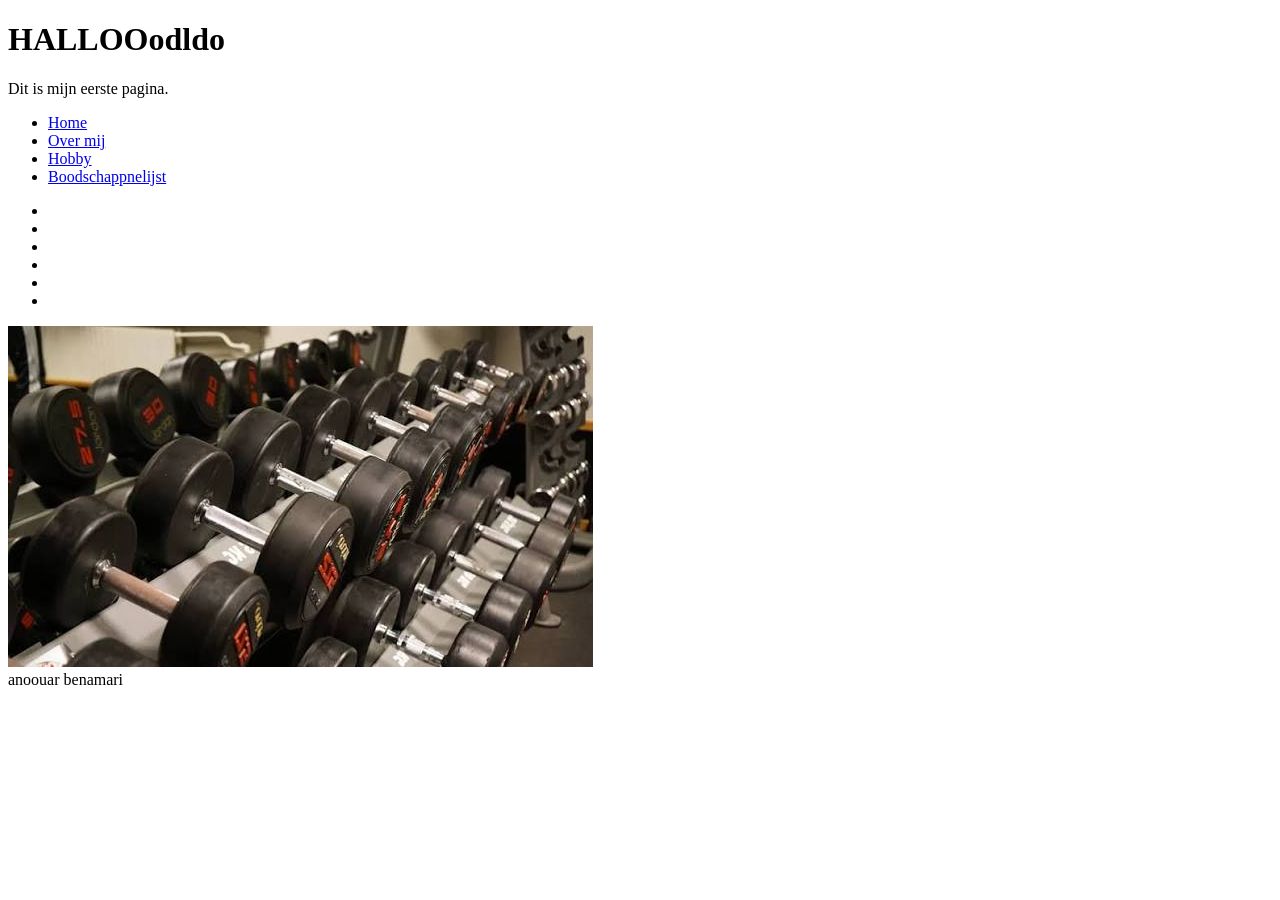
<file: labo-01/index.html>
<!DOCTYPE html>
<html lang="nl">
<head>
    <meta charset="UTF-8">
    <meta name="viewport" content="width=device-width, initial-scale=1.0">
<title>title van mn website</title>

</head>
<body>
<header>
   <h1>HALLOOodldo</h1> 
   <p>Dit is mijn eerste pagina.</p>

<nav>
    <ul>
        <li><a href="index.html">Home</a></li>
        <li><a href="over-mij.html">Over mij</a></li>
        <li><a href="hobby.html">Hobby</a></li>

         <li><a href="boodschappen.html">Boodschappnelijst</a></li>
    </ul>
</nav>





</header>
    <main>
<ul>
    
    <li></li>
    <li></li>
    <li></li>
    <li></li>
    <li></li>
    <li></li>

</ul>
<img src="afbeeldingen/images.jpg" alt="een foto van dumbells in de fitness">
</main>
        <footer>anoouar benamari</footer>



<!-- control slash voor commentaar -->
<!-- nav: zone dat navigatie links bevat -->



  
</body>
</html>
</file>
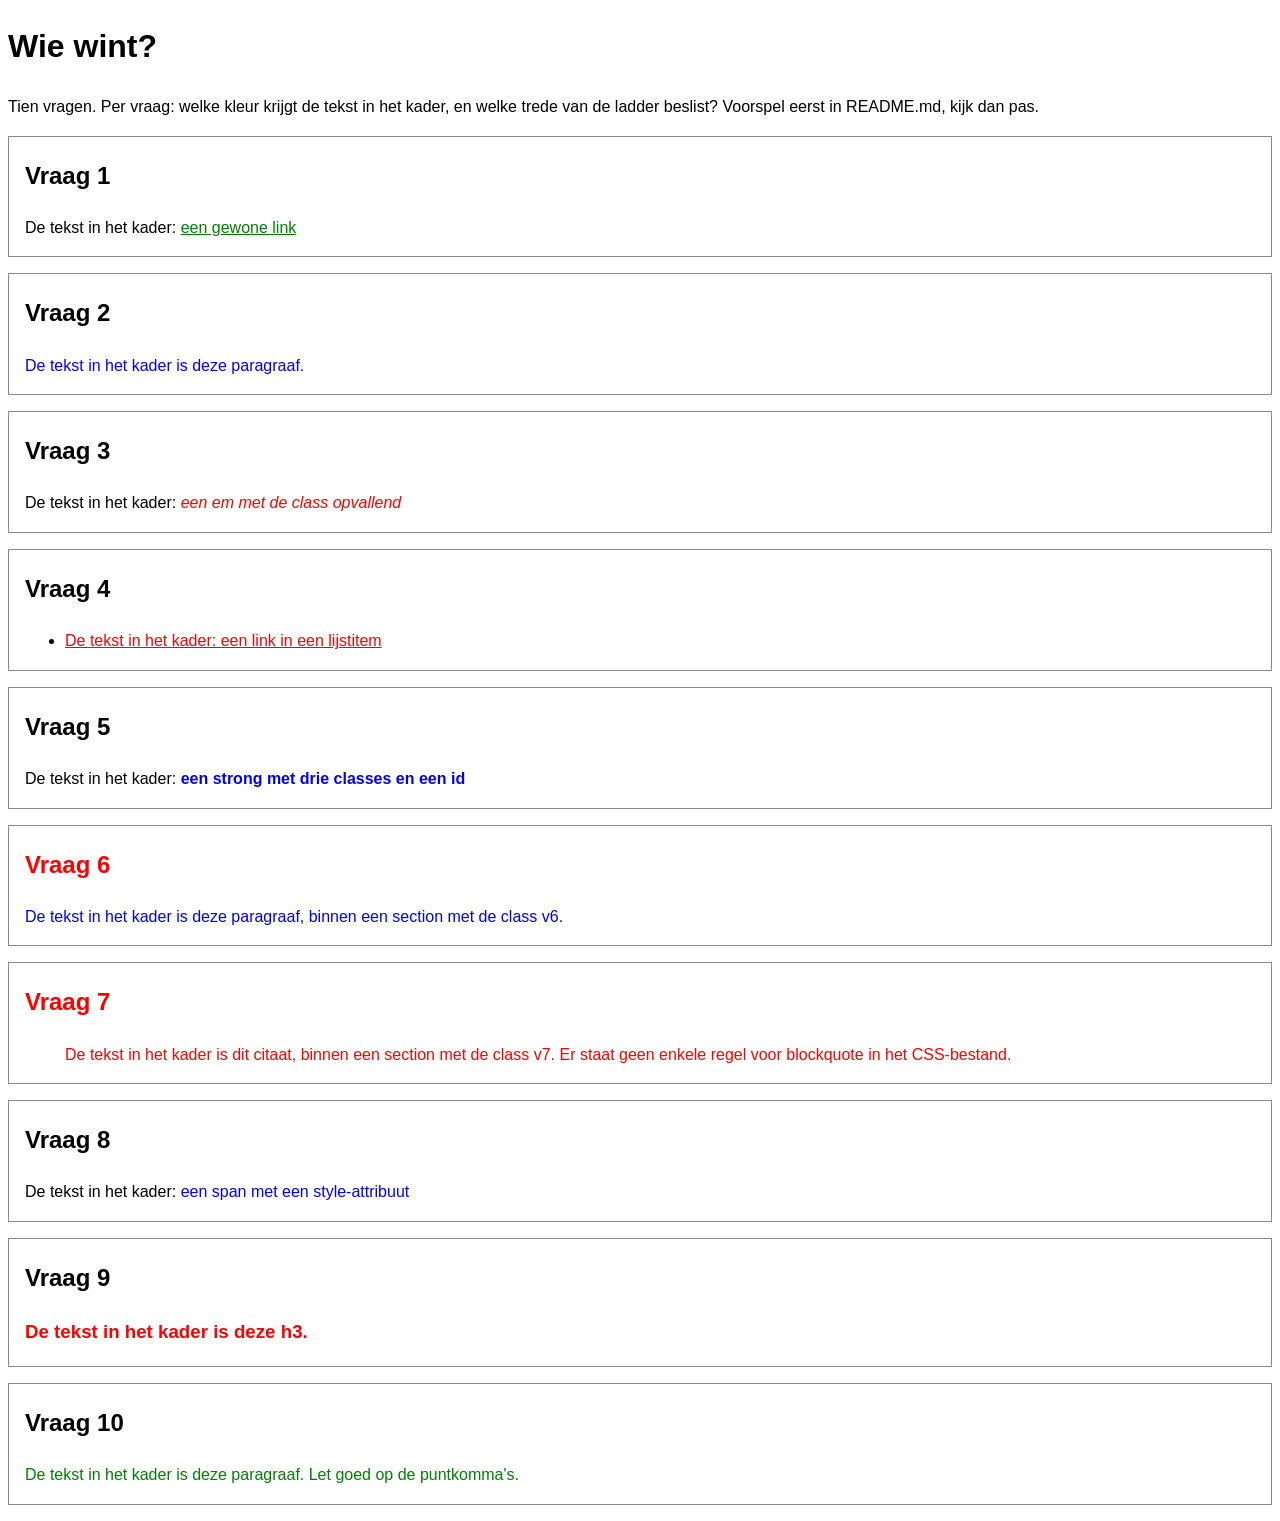
<file: labo-02/cascade/index.html>
<!-- index.html - oefening 3: voorspel, dan kijk. Wijzig dit bestand niet. -->
<!doctype html>
<html lang="nl">
  <head>
    <meta charset="utf-8">
    <meta name="viewport" content="width=device-width, initial-scale=1">
    <title>Wie wint? Tien vragen over de cascade</title>
    <link rel="stylesheet" href="css/stijl.css">
  </head>
  <body>
    <h1>Wie wint?</h1>
    <p>Tien vragen. Per vraag: welke kleur krijgt de tekst in het kader, en welke trede van de ladder beslist? Voorspel eerst in README.md, kijk dan pas.</p>

    <section class="vraag v1">
      <h2>Vraag 1</h2>
      <p>De tekst in het kader: <a href="#">een gewone link</a></p>
    </section>

    <section class="vraag v2">
      <h2>Vraag 2</h2>
      <p class="v2-tekst">De tekst in het kader is deze paragraaf.</p>
    </section>

    <section class="vraag v3">
      <h2>Vraag 3</h2>
      <p>De tekst in het kader: <em class="opvallend">een em met de class opvallend</em></p>
    </section>

    <section class="vraag v4">
      <h2>Vraag 4</h2>
      <ul>
        <li><a href="#">De tekst in het kader: een link in een lijstitem</a></li>
      </ul>
    </section>

    <section class="vraag v5">
      <h2>Vraag 5</h2>
      <p>De tekst in het kader: <strong class="een twee drie" id="v5-tekst">een strong met drie classes en een id</strong></p>
    </section>

    <section class="vraag v6">
      <h2>Vraag 6</h2>
      <p class="v6-tekst">De tekst in het kader is deze paragraaf, binnen een section met de class v6.</p>
    </section>

    <section class="vraag v7">
      <h2>Vraag 7</h2>
      <blockquote>De tekst in het kader is dit citaat, binnen een section met de class v7. Er staat geen enkele regel voor blockquote in het CSS-bestand.</blockquote>
    </section>

    <section class="vraag v8">
      <h2>Vraag 8</h2>
      <p>De tekst in het kader: <span class="v8-tekst" style="color: blue">een span met een style-attribuut</span></p>
    </section>

    <section class="vraag v9">
      <h2>Vraag 9</h2>
      <h3 class="v9-tekst">De tekst in het kader is deze h3.</h3>
    </section>

    <section class="vraag v10">
      <h2>Vraag 10</h2>
      <p class="v10-tekst">De tekst in het kader is deze paragraaf. Let goed op de puntkomma's.</p>
    </section>
  </body>
</html>
</file>
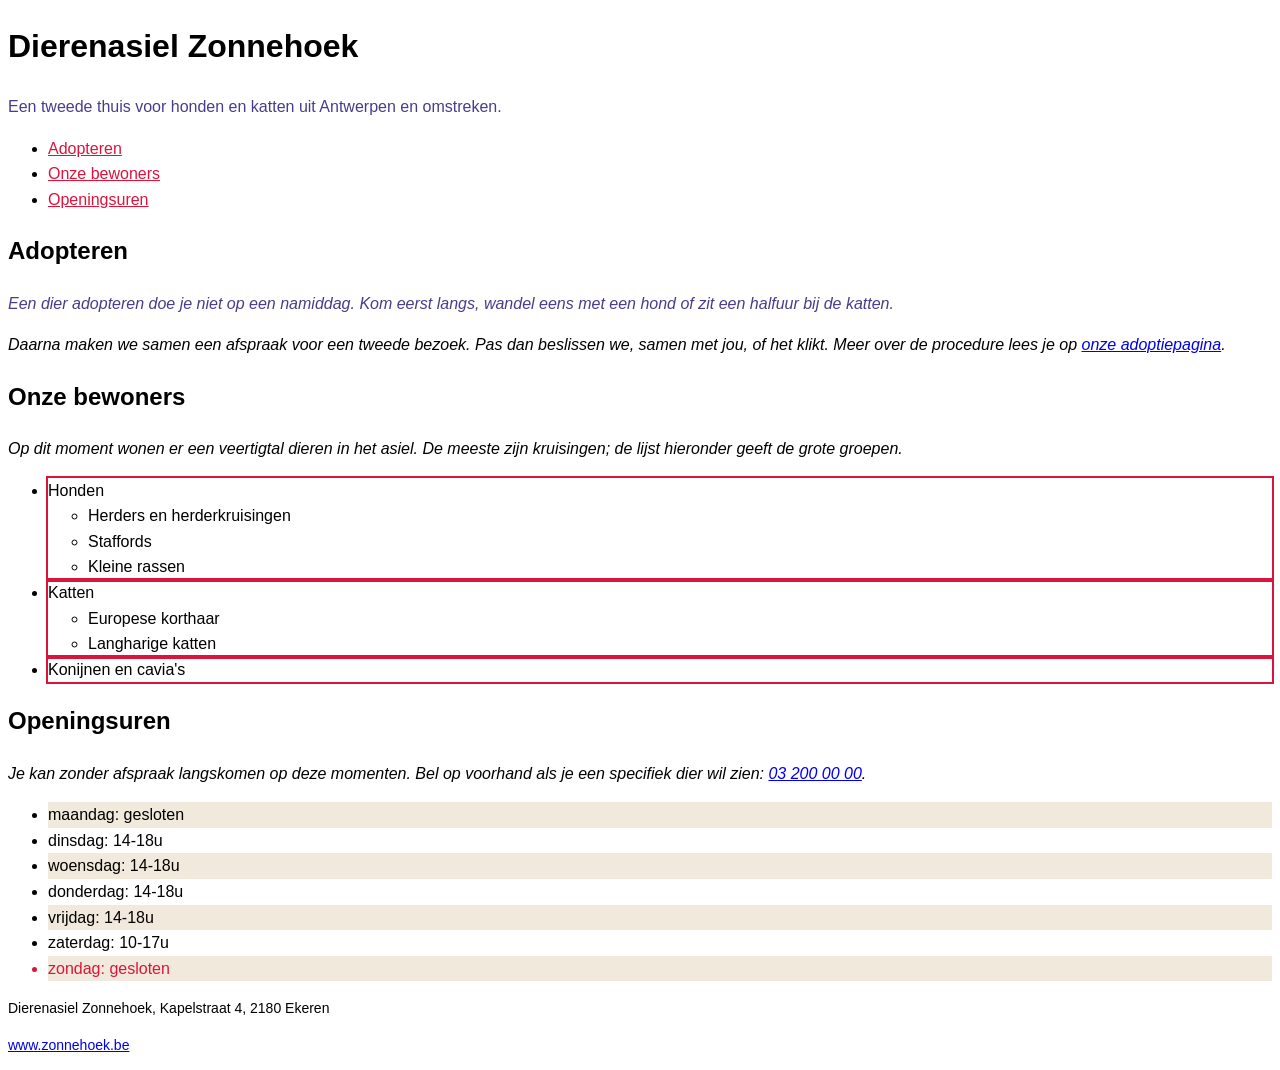
<file: labo-02/selectors/index.html>
<!-- index.html - oefening 2: selectors. Wijzig dit bestand niet; alles wat je nodig hebt, staat erin. -->
<!doctype html>
<html lang="nl">
  <head>
    <meta charset="utf-8">
    <meta name="viewport" content="width=device-width, initial-scale=1">
    <title>Dierenasiel Zonnehoek</title>
    <link rel="stylesheet" href="css/stijl.css">
  </head>
  <body>
    <header>
      <h1>Dierenasiel Zonnehoek</h1>
      <p class="slogan">Een tweede thuis voor honden en katten uit Antwerpen en omstreken.</p>
      <nav>
        <ul>
          <li><a href="#adopteren">Adopteren</a></li>
          <li><a href="#rassen">Onze bewoners</a></li>
          <li><a href="#uren">Openingsuren</a></li>
        </ul>
      </nav>
    </header>

    <main>
      <article>
        <h2 id="adopteren">Adopteren</h2>
        <p class="intro">Een dier adopteren doe je niet op een namiddag. Kom eerst langs, wandel eens met een hond of zit een halfuur bij de katten.</p>
        <p>Daarna maken we samen een afspraak voor een tweede bezoek. Pas dan beslissen we, samen met jou, of het klikt. Meer over de procedure lees je op <a href="https://www.zonnehoek.be/adoptie">onze adoptiepagina</a>.</p>

        <h2 id="rassen">Onze bewoners</h2>
        <p>Op dit moment wonen er een veertigtal dieren in het asiel. De meeste zijn kruisingen; de lijst hieronder geeft de grote groepen.</p>
        <ul class="rassen">
          <li>Honden
            <ul>
              <li>Herders en herderkruisingen</li>
              <li>Staffords</li>
              <li>Kleine rassen</li>
            </ul>
          </li>
          <li>Katten
            <ul>
              <li>Europese korthaar</li>
              <li>Langharige katten</li>
            </ul>
          </li>
          <li>Konijnen en cavia's</li>
        </ul>

        <h2 id="uren">Openingsuren</h2>
        <p>Je kan zonder afspraak langskomen op deze momenten. Bel op voorhand als je een specifiek dier wil zien: <a href="tel:+3232000000">03 200 00 00</a>.</p>
        <ul class="uren">
          <li>maandag: gesloten</li>
          <li>dinsdag: 14-18u</li>
          <li>woensdag: 14-18u</li>
          <li>donderdag: 14-18u</li>
          <li>vrijdag: 14-18u</li>
          <li>zaterdag: 10-17u</li>
          <li>zondag: gesloten</li>
        </ul>
      </article>
    </main>

    <footer>
      <p>Dierenasiel Zonnehoek, Kapelstraat 4, 2180 Ekeren</p>
      <p><a href="https://www.zonnehoek.be">www.zonnehoek.be</a></p>
    </footer>
  </body>
</html>
</file>
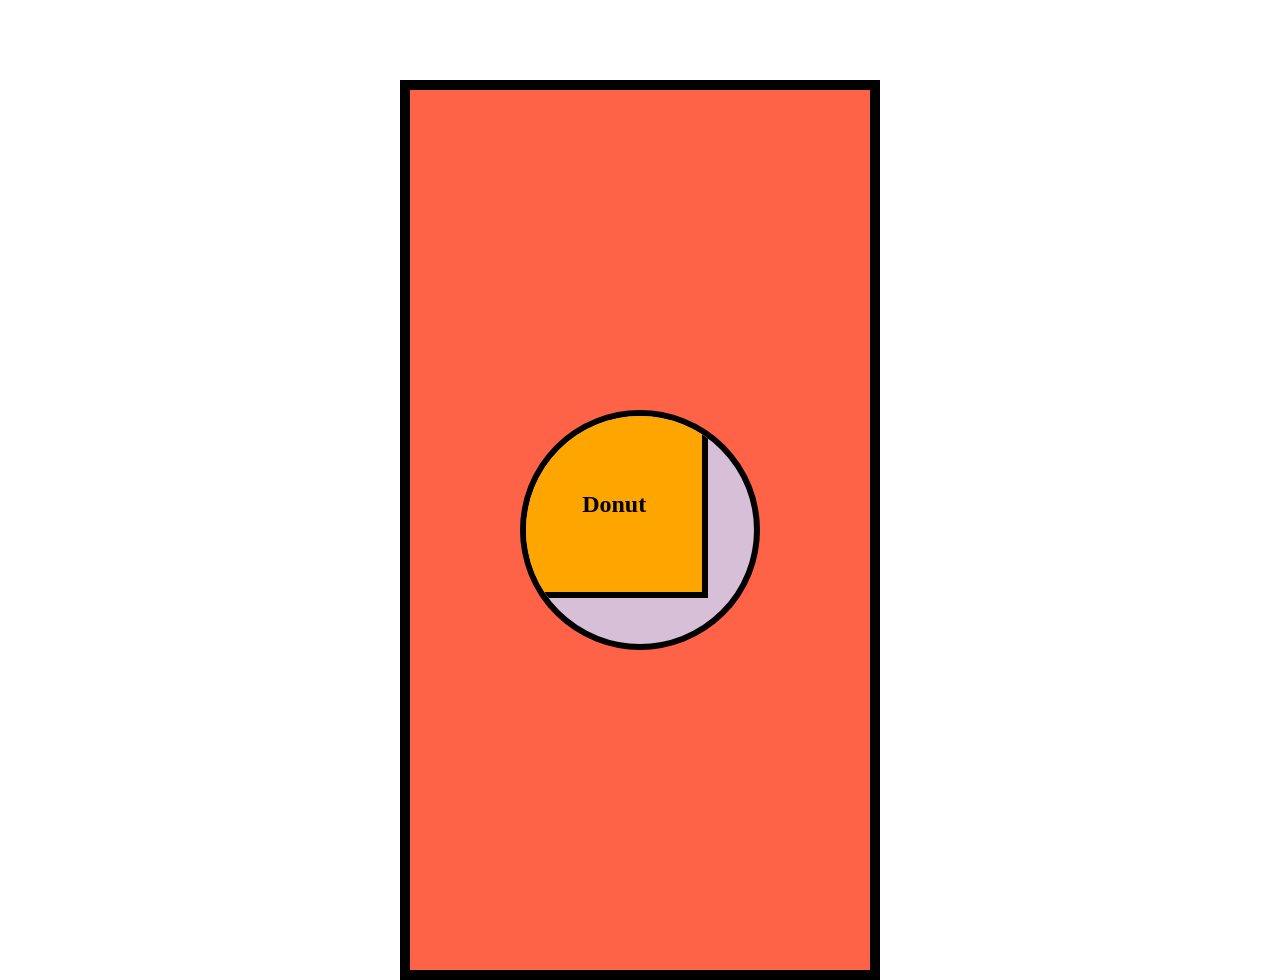
<file: labo-03/donut/index.html>
<!doctype html>
<html lang="en">
<head>
  <meta charset="utf-8">
  <meta name="viewport" content="width=device-width, initial-scale=1">
  <title>Labo 3 - Donut</title>
  <link rel="stylesheet" href="css/reset.css">
  <link rel="stylesheet" href="css/stijl.css">
</head>
<body>
  <!-- Do not change this file. Write your CSS in css/stijl.css. -->
  <main>
    <div>
      <h1>Donut</h1>
    </div>
  </main>
</body>
</html>
</file>
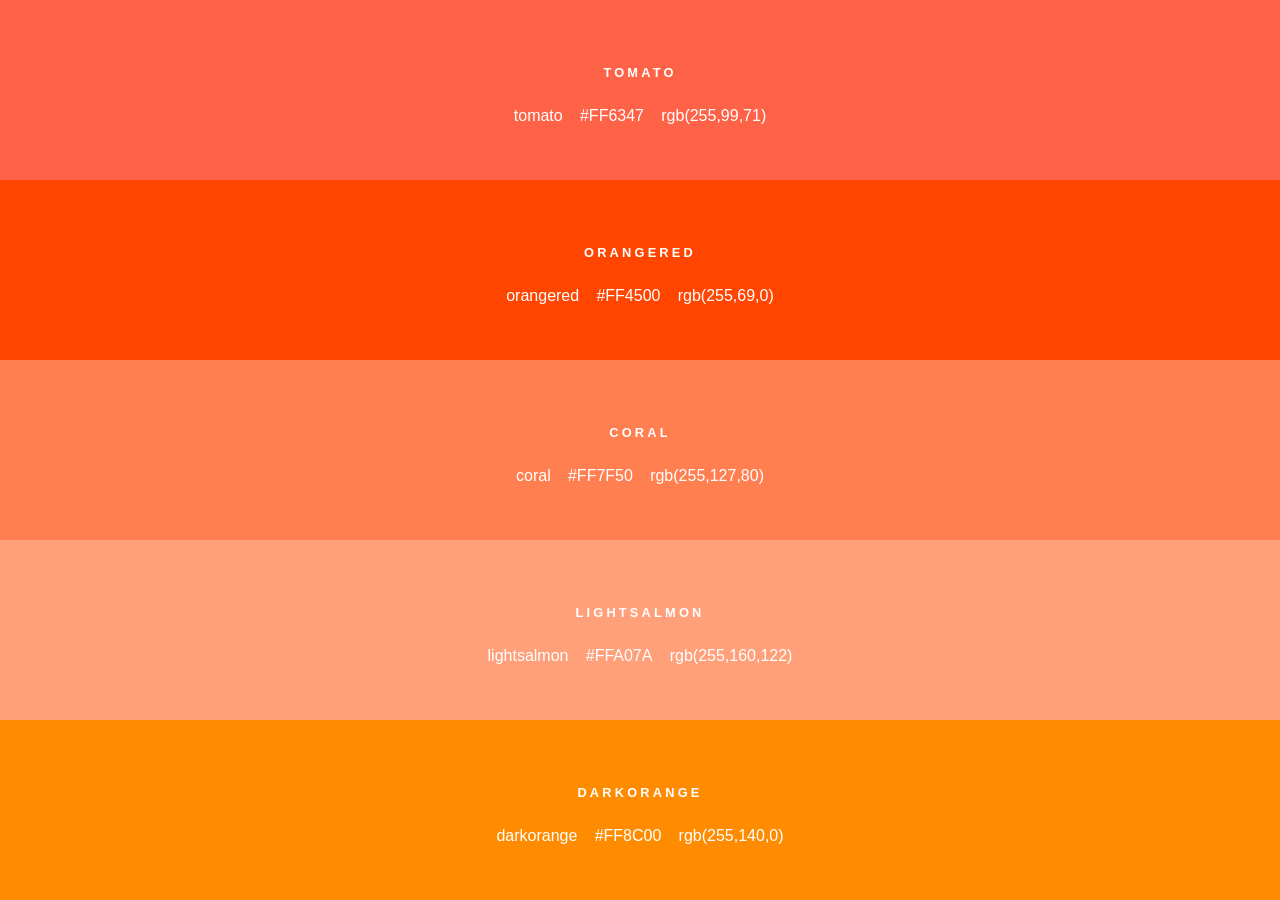
<file: labo-03/kleuren/index.html>
<!doctype html>
<html lang="en">
<head>
  <meta charset="utf-8">
  <meta name="viewport" content="width=device-width, initial-scale=1">
  <title>Labo 3 - Kleurenstalen</title>
  <link rel="stylesheet" href="css/reset.css">
  <link rel="stylesheet" href="css/stijl.css">
</head>
<body>
  <!-- Do not change this file. Write your CSS in css/stijl.css. -->
  <ul>
    <li class="tomato">
      <h2>TOMATO</h2>
      <p class="codes"><span>tomato</span> <span>#FF6347</span> <span>rgb(255,99,71)</span></p>
    </li>
    <li class="orangered">
      <h2>ORANGERED</h2>
      <p class="codes"><span>orangered</span> <span>#FF4500</span> <span>rgb(255,69,0)</span></p>
    </li>
    <li class="coral">
      <h2>CORAL</h2>
      <p class="codes"><span>coral</span> <span>#FF7F50</span> <span>rgb(255,127,80)</span></p>
    </li>
    <li class="lightsalmon">
      <h2>LIGHTSALMON</h2>
      <p class="codes"><span>lightsalmon</span> <span>#FFA07A</span> <span>rgb(255,160,122)</span></p>
    </li>
    <li class="darkorange">
      <h2>DARKORANGE</h2>
      <p class="codes"><span>darkorange</span> <span>#FF8C00</span> <span>rgb(255,140,0)</span></p>
    </li>
  </ul>
</body>
</html>
</file>
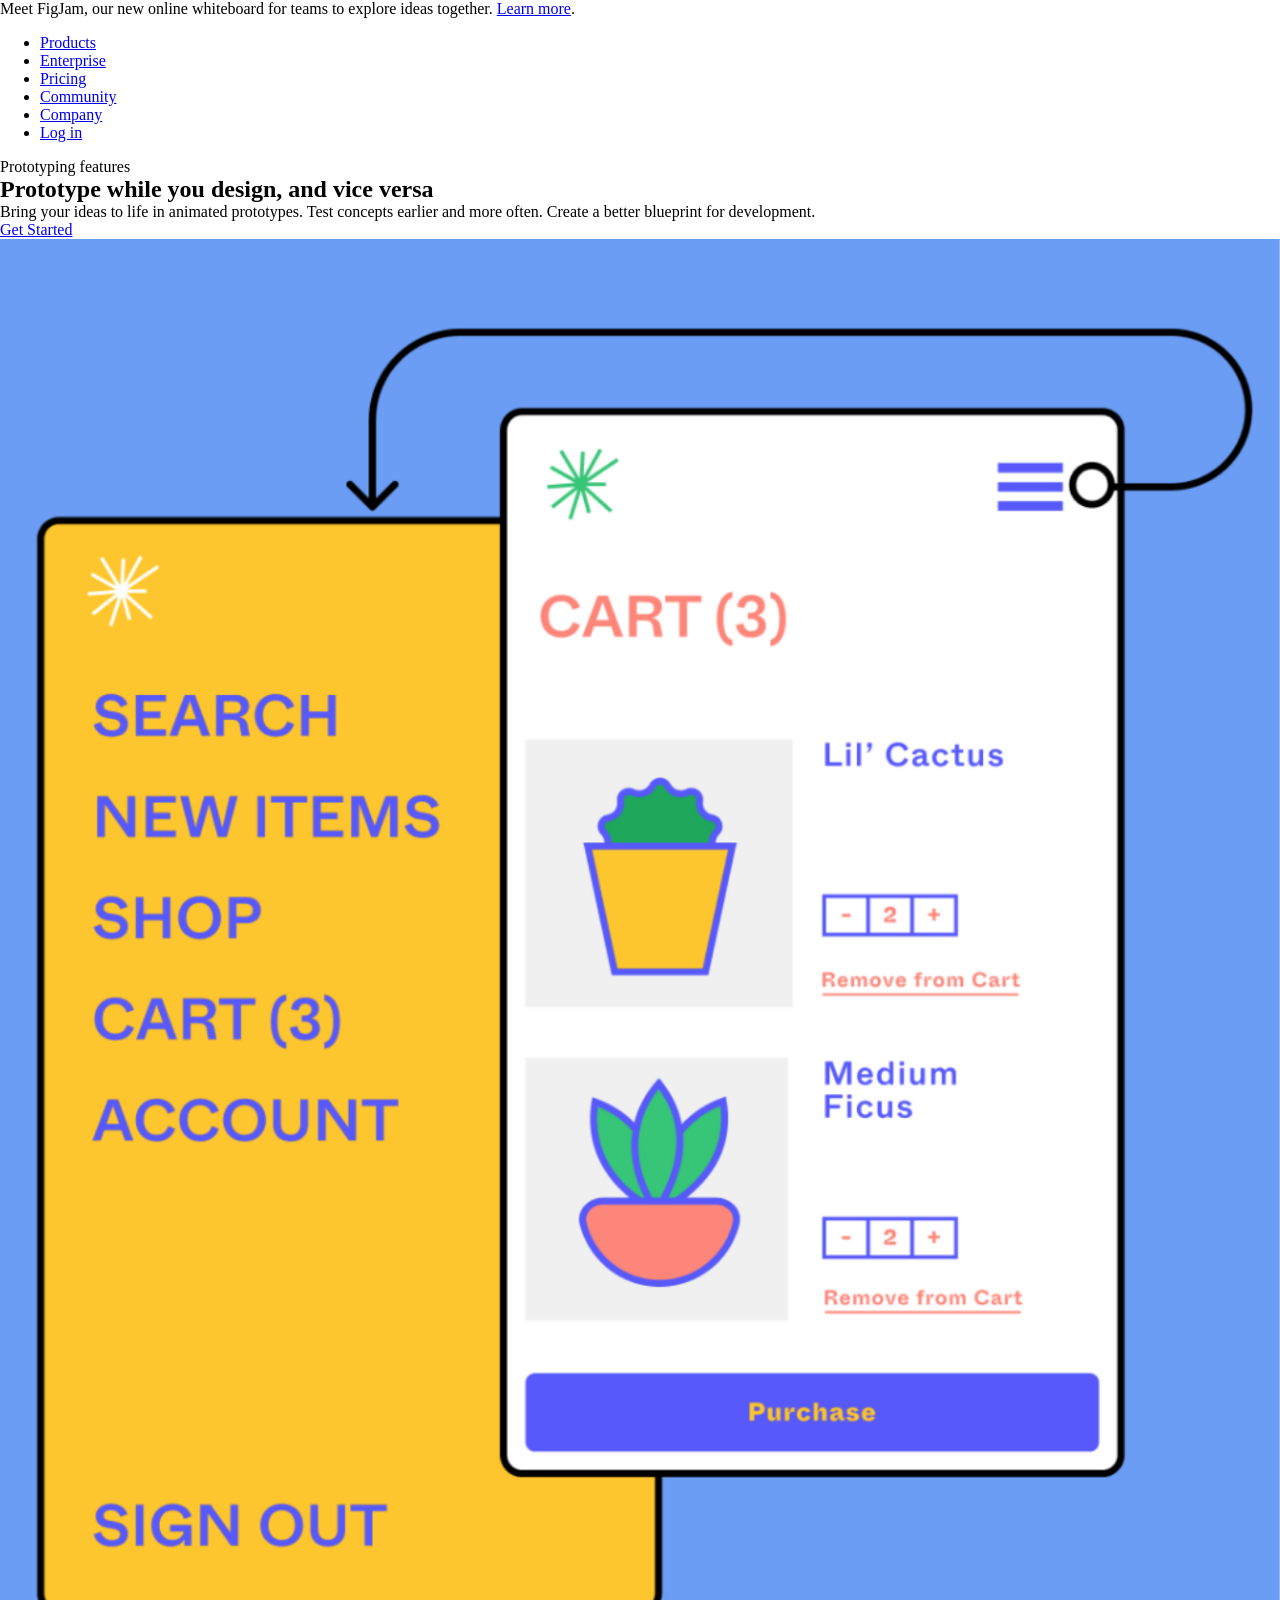
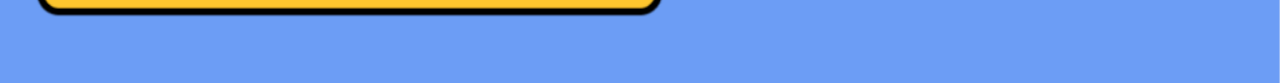
<file: labo-03/landing/index.html>
<!doctype html>
<html lang="en">
<head>
  <meta charset="utf-8">
  <meta name="viewport" content="width=device-width, initial-scale=1">
  <title>Labo 3 - Landingspagina</title>
  <link rel="stylesheet" href="css/reset.css">
  <link rel="stylesheet" href="css/stijl.css">
</head>
<body>
  <!-- Do not change this file. Write your CSS in css/stijl.css.
       Not visible in the screenshot: on :hover and :focus the links in the
       banner and in the navigation get an underline, and the button turns
       dark grey (#333333) instead of black. -->
  <div class="banner">
    <p>Meet FigJam, our new online whiteboard for teams to explore ideas together. <a href="#">Learn more</a>.</p>
  </div>
  <header>
    <nav>
      <ul>
        <li><a href="#">Products</a></li>
        <li><a href="#">Enterprise</a></li>
        <li><a href="#">Pricing</a></li>
        <li><a href="#">Community</a></li>
        <li><a href="#">Company</a></li>
        <li><a href="#">Log in</a></li>
      </ul>
    </nav>
  </header>
  <main>
    <article>
      <p class="bovenkop">Prototyping features</p>
      <h1>Prototype while you design, and vice versa</h1>
      <p>Bring your ideas to life in animated prototypes. Test concepts earlier and more often. Create a better blueprint for development.</p>
      <a href="#" class="knop">Get Started</a>
    </article><!-- no whitespace between these two tags: see syllabus 3.7 --><div class="afbeelding">
      <img src="afbeeldingen/prototype.png" alt="Prototype of a plant shop: a yellow menu panel next to a white cart screen">
    </div>
  </main>
</body>
</html>
</file>
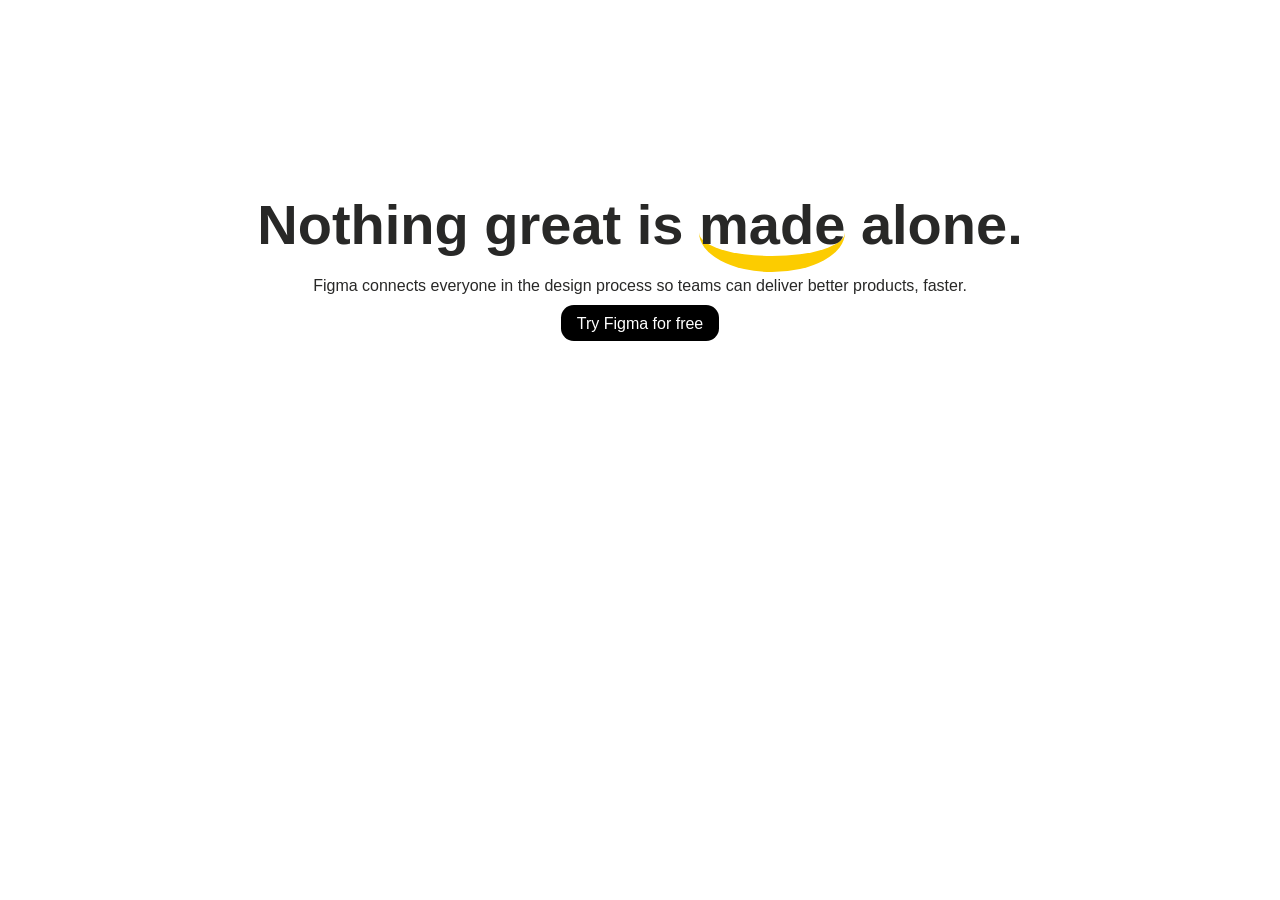
<file: labo-03/slogan/index.html>
<!doctype html>
<html lang="en">
<head>
  <meta charset="utf-8">
  <meta name="viewport" content="width=device-width, initial-scale=1">
  <title>Labo 3 - Slogan</title>
  <link rel="stylesheet" href="css/reset.css">
  <link rel="stylesheet" href="css/stijl.css">
</head>
<body>
  <!-- Do not change this file. Write your CSS in css/stijl.css.
       Not visible in the screenshot: on :hover and :focus the button turns
       dark grey (#333333) instead of black. -->
  <h2>Nothing great is <span>made</span> alone.</h2>
  <p>Figma connects everyone in the design process so teams can deliver better products, faster.</p>
  <a href="https://www.figma.com">Try Figma for free</a>
</body>
</html>
</file>
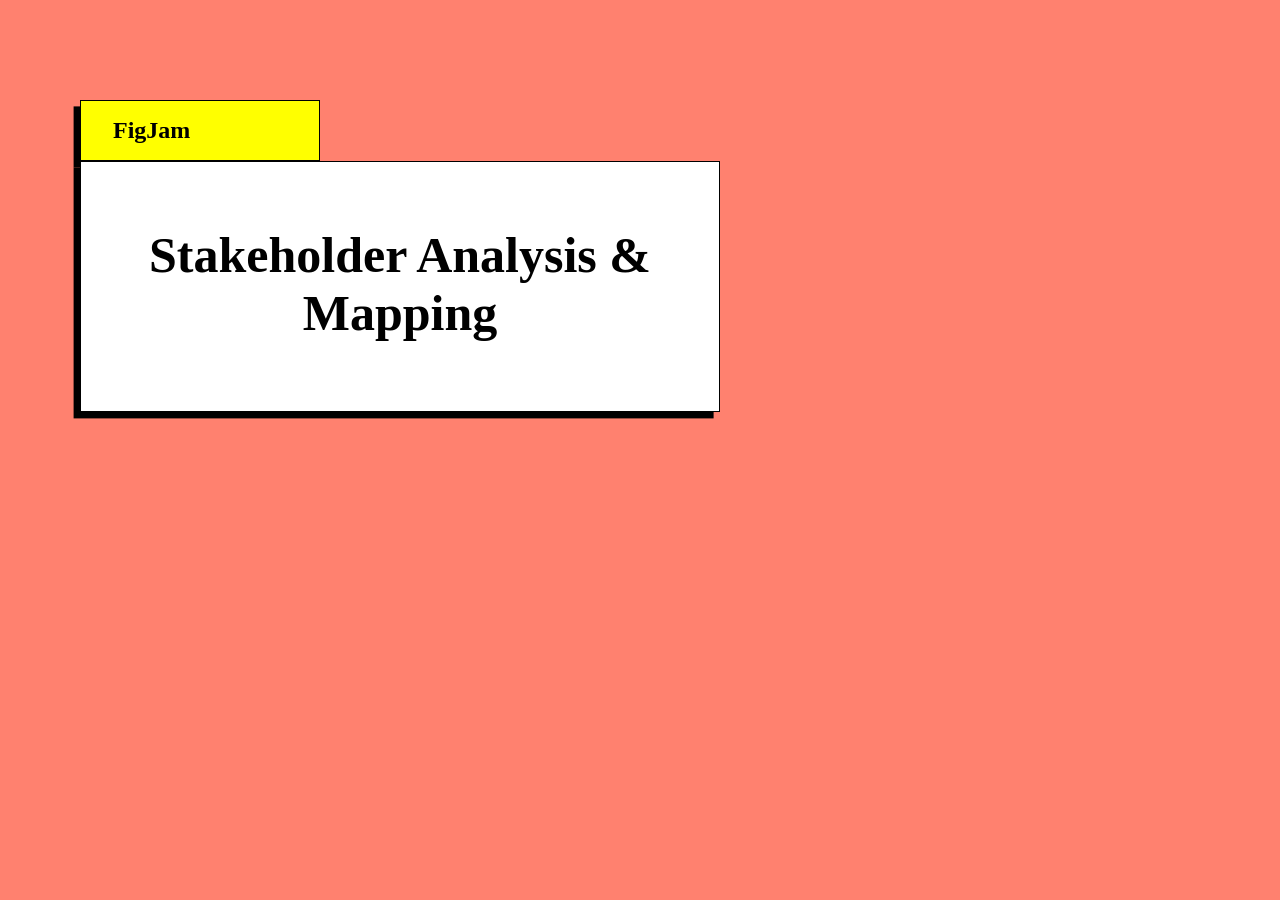
<file: labo-03/tabblad/index.html>
<!doctype html>
<html lang="en">
<head>
  <meta charset="utf-8">
  <meta name="viewport" content="width=device-width, initial-scale=1">
  <title>Labo 3 - Tabblad</title>
  <link rel="stylesheet" href="css/reset.css">
  <link rel="stylesheet" href="css/stijl.css">
</head>
<body>
  <!-- Do not change this file. Write your CSS in css/stijl.css. -->
  <h1>FigJam</h1>
  <h2>Stakeholder Analysis &amp; Mapping</h2>
</body>
</html>
</file>
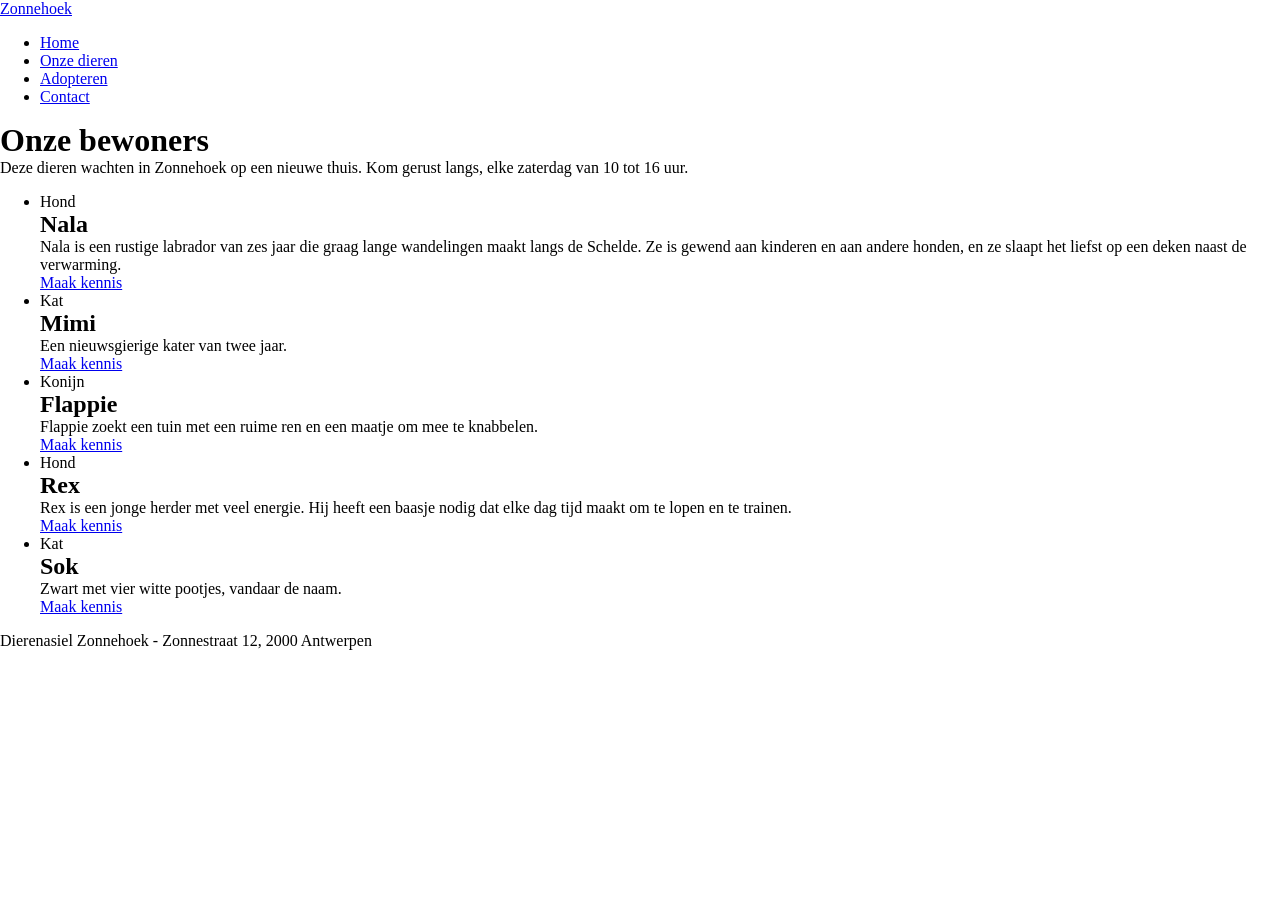
<file: labo-04/dierenasiel/index.html>
<!doctype html>
<html lang="nl">
<head>
  <meta charset="utf-8">
  <meta name="viewport" content="width=device-width, initial-scale=1">
  <title>Labo 4 - Dierenasiel Zonnehoek</title>
  <link rel="stylesheet" href="css/reset.css">
  <link rel="stylesheet" href="css/stijl.css">
</head>
<body>
  <!-- Do not change this file. Write your CSS in css/stijl.css.
       Not visible in the screenshot: on :hover and :focus the links in the
       navigation get an underline, and a button turns dark (#2b2b2b). -->
  <header>
    <a class="logo" href="index.html">Zonnehoek</a>
    <nav>
      <ul>
        <li><a href="index.html">Home</a></li>
        <li><a href="dieren.html" class="actief">Onze dieren</a></li>
        <li><a href="adopteren.html">Adopteren</a></li>
        <li><a href="contact.html">Contact</a></li>
      </ul>
    </nav>
  </header>
  <main>
    <h1>Onze bewoners</h1>
    <p class="intro">Deze dieren wachten in Zonnehoek op een nieuwe thuis. Kom gerust langs, elke zaterdag van 10 tot 16 uur.</p>
    <ul class="kaarten">
      <li class="kaart uitgelicht">
        <p class="soort">Hond</p>
        <h2>Nala</h2>
        <p class="beschrijving">Nala is een rustige labrador van zes jaar die graag lange wandelingen maakt langs de Schelde. Ze is gewend aan kinderen en aan andere honden, en ze slaapt het liefst op een deken naast de verwarming.</p>
        <a class="knop" href="#">Maak kennis</a>
      </li>
      <li class="kaart">
        <p class="soort">Kat</p>
        <h2>Mimi</h2>
        <p class="beschrijving">Een nieuwsgierige kater van twee jaar.</p>
        <a class="knop" href="#">Maak kennis</a>
      </li>
      <li class="kaart">
        <p class="soort">Konijn</p>
        <h2>Flappie</h2>
        <p class="beschrijving">Flappie zoekt een tuin met een ruime ren en een maatje om mee te knabbelen.</p>
        <a class="knop" href="#">Maak kennis</a>
      </li>
      <li class="kaart">
        <p class="soort">Hond</p>
        <h2>Rex</h2>
        <p class="beschrijving">Rex is een jonge herder met veel energie. Hij heeft een baasje nodig dat elke dag tijd maakt om te lopen en te trainen.</p>
        <a class="knop" href="#">Maak kennis</a>
      </li>
      <li class="kaart">
        <p class="soort">Kat</p>
        <h2>Sok</h2>
        <p class="beschrijving">Zwart met vier witte pootjes, vandaar de naam.</p>
        <a class="knop" href="#">Maak kennis</a>
      </li>
    </ul>
  </main>
  <footer>
    <p>Dierenasiel Zonnehoek - Zonnestraat 12, 2000 Antwerpen</p>
  </footer>
</body>
</html>
</file>
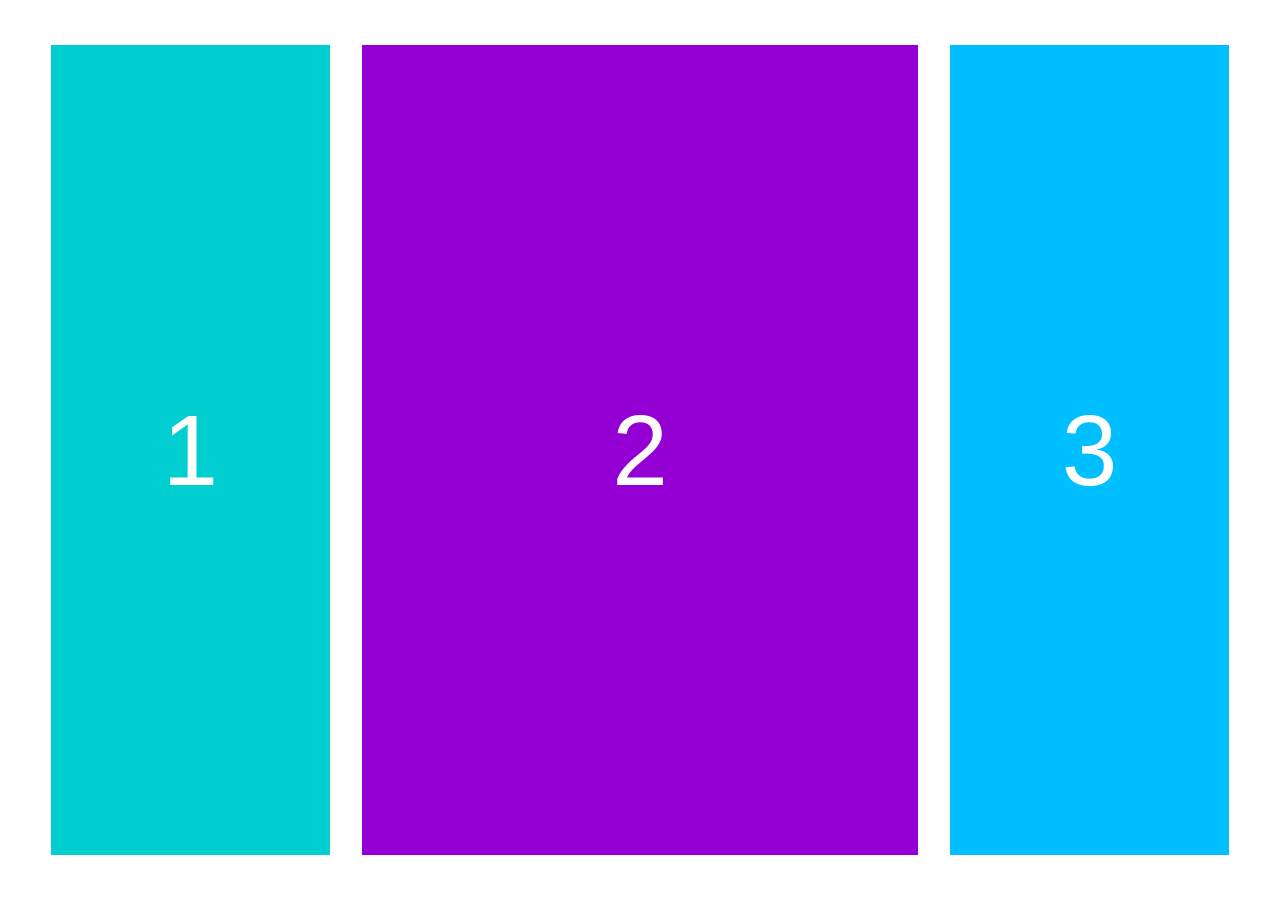
<file: labo-04/kolommen/index.html>
<!doctype html>
<html lang="nl">
<head>
  <meta charset="utf-8">
  <meta name="viewport" content="width=device-width, initial-scale=1">
  <title>Labo 4 - Drie kolommen</title>
  <link rel="stylesheet" href="css/reset.css">
  <link rel="stylesheet" href="css/stijl.css">
</head>
<body>
  <!-- Do not change this file. Write your CSS in css/stijl.css. -->
  <main>
    <div>1</div>
    <div>2</div>
    <div>3</div>
  </main>
</body>
</html>
</file>
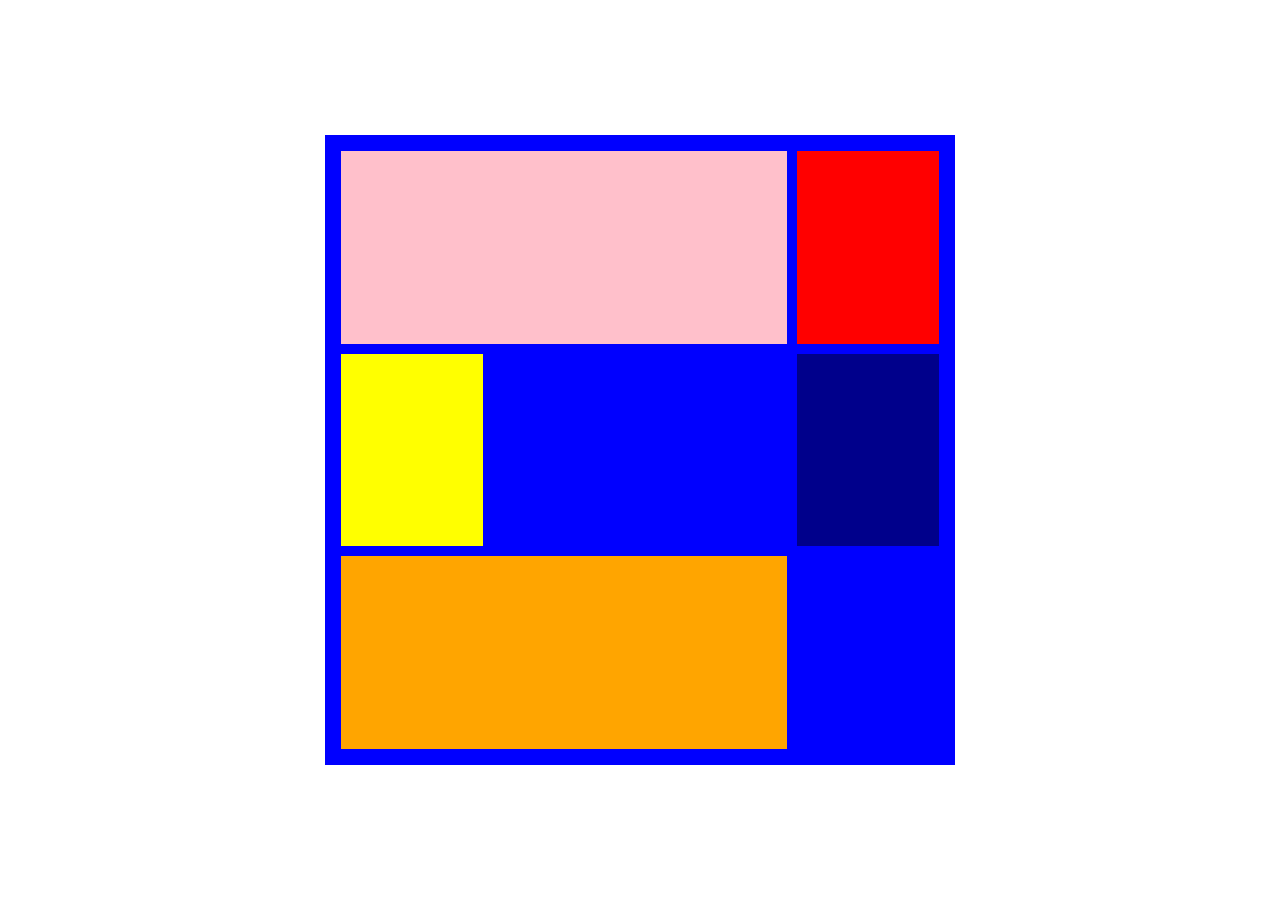
<file: labo-04/mondriaan/index.html>
<!doctype html>
<html lang="nl">
<head>
  <meta charset="utf-8">
  <meta name="viewport" content="width=device-width, initial-scale=1">
  <title>Labo 4 - Mondriaan</title>
  <link rel="stylesheet" href="css/reset.css">
  <link rel="stylesheet" href="css/stijl.css">
</head>
<body>
  <!-- Do not change this file. Write your CSS in css/stijl.css. -->
  <main class="schilderij">
    <div class="lila"></div>
    <div class="bruin"></div>
    <div class="geel"></div>
    <div class="marine"></div>
    <div class="olijf"></div>
    <div class="rood"></div>
  </main>
</body>
</html>
</file>
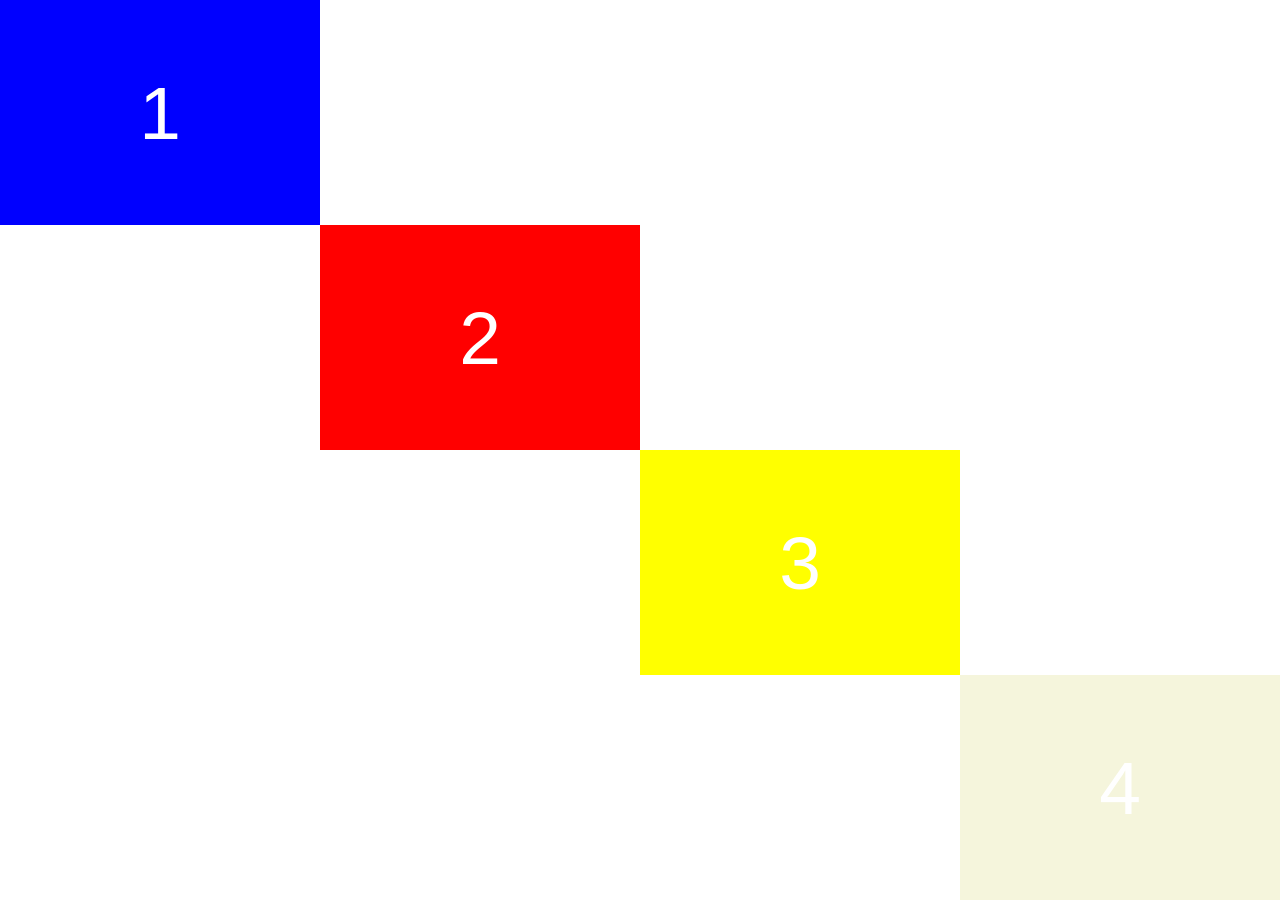
<file: labo-04/trap/index.html>
<!doctype html>
<html lang="nl">
<head>
  <meta charset="utf-8">
  <meta name="viewport" content="width=device-width, initial-scale=1">
  <title>Labo 4 - Trap</title>
  <link rel="stylesheet" href="css/reset.css">
  <link rel="stylesheet" href="css/stijl.css">
</head>
<body>
  <!-- Do not change this file. Write your CSS in css/stijl.css. -->
  <main class="trap">
    <div class="trede">1</div>
    <div class="trede">2</div>
    <div class="trede">3</div>
    <div class="trede">4</div>
  </main>
</body>
</html>
</file>
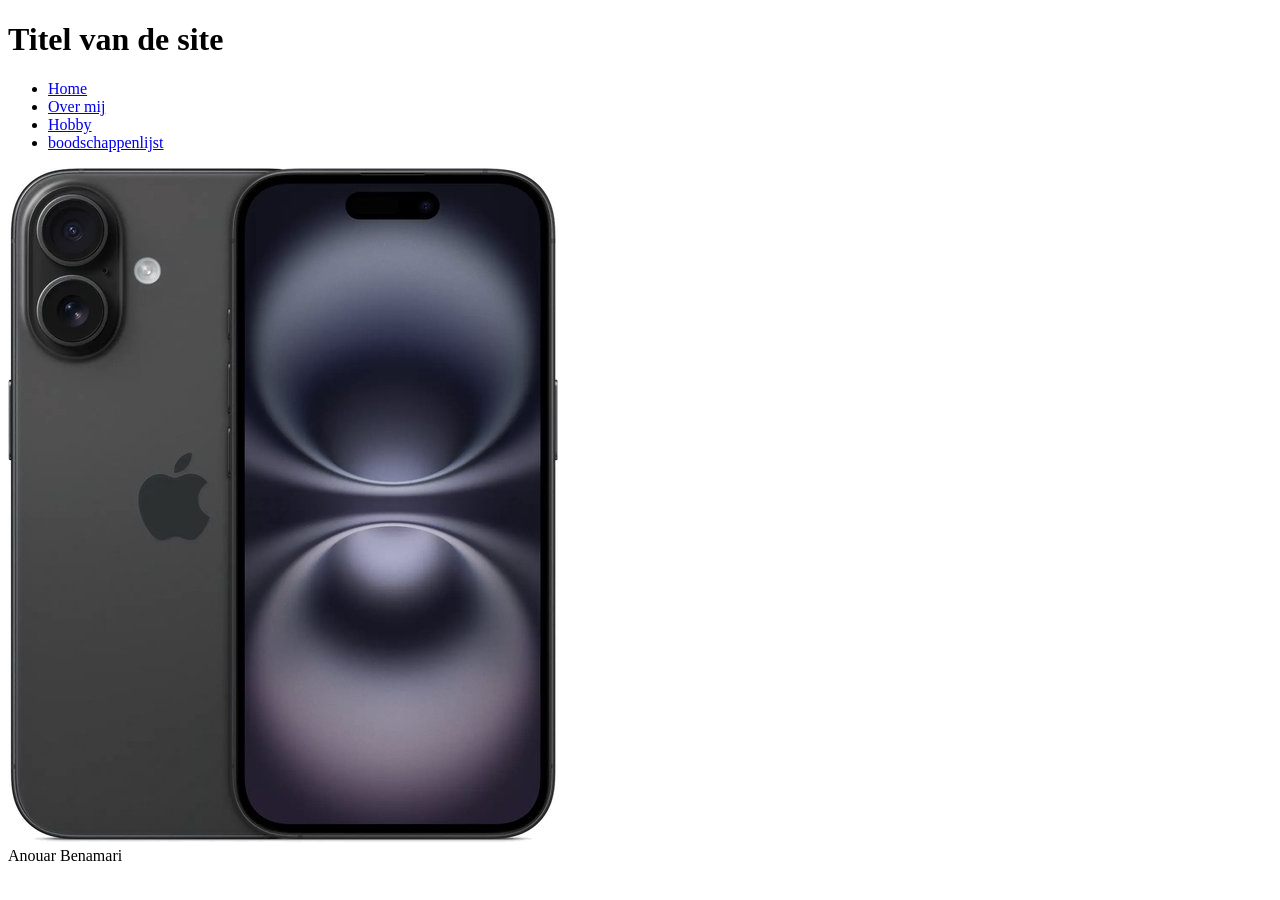
<file: labo-01/boodschappen.html>
<!DOCTYPE html>
<html lang="nl">
<head>
    <meta charset="UTF-8">
    <meta name="viewport" content="width=device-width, initial-scale=1.0">
    <title>boodschappenlijst</title>

</head>
<body>
<header>
<h1>Titel van de site</h1>

<nav>
    <ul>
        <li><a href="index.html">Home</a></li>
        <li><a href="over-mij.html">Over mij</a></li>
        <li><a href="hobby.html">Hobby</a></li>
         <li><a href="boodschappen.html">boodschappenlijst</a></li>
    </ul>
</nav>

</header>
    <main>
        <!-- https://www.bol.com/be/nl/p/iphone-16-zwart/9300000189439876/?Referrer=ADVNLGOO002015-S--9300000189439876-PMAX-C-22283727558 -->




<a href="https://www.bol.com/be/nl/p/iphone-16-zwart/9300000189439876/?Referrer=ADVNLGOO002015-S--9300000189439876-PMAX-C-22283727558 ">
  <img src="afbeeldingen\images1.jpg" alt="Iphone 16 blablabla">
</a>


    </main>
        <footer>Anouar Benamari</footer>


 

  
</body>
</html>
</file>
<file: labo-02/cascade/css/stijl.css>
/* stijl.css - oefening 3: voorspel, dan kijk. Wijzig dit bestand niet. */

/* Opmaak van de pagina zelf; doet niet mee in de vragen. */
body {
  font-family: Verdana, sans-serif;
  line-height: 1.6;
}

.vraag {
  border: 1px solid #8a8a89;
  padding: 0 1rem;
  margin-bottom: 1rem;
}

/* ---- vraag 1 ---- */
a {
  color: green;
}

/* ---- vraag 2 ---- */
.v2-tekst {
  color: red;
}

.v2-tekst {
  color: blue;
}

/* ---- vraag 3 ---- */
.opvallend {
  color: red;
}

em {
  color: blue;
}

/* ---- vraag 4 ---- */
.v4 > a {
  color: green;
}

.v4 a {
  color: red;
}

/* ---- vraag 5 ---- */
.een.twee.drie {
  color: red;
}

#v5-tekst {
  color: blue;
}

/* ---- vraag 6 ---- */
.v6 {
  color: red;
}

.v6-tekst {
  color: blue;
}

/* ---- vraag 7 ---- */
.v7 {
  color: red;
}

/* ---- vraag 8 ---- */
.v8-tekst {
  color: red;
}

/* ---- vraag 9 ---- */
h3 {
  color: red !important;
}

.v9-tekst {
  color: blue;
}

/* ---- vraag 10 ---- */
.v10-tekst {
  color: green;
  font-size: 1.5rem
  color: blue;
}
</file>
<file: labo-02/selectors/css/stijl.css>
/* stijl.css - oefening 2: selectors schrijven en lezen */

/* Schrijf onder elke opdracht de regel met de selector die precies die
   elementen raakt. Gebruik de declaratie die erbij staat, zodat je in de
   browser meteen ziet wat je raakte. Voeg niets toe aan index.html. */

body {
  font-family: Verdana, sans-serif;
  line-height: 1.6;
}

/* 1. alle links in de navigatie -> color: crimson; */
nav a{
      color:crimson;
}

/* 2. alleen de paragrafen in de footer -> font-size: 0.875rem; */
footer p{
      font-size: 0.875rem;
}

/* 3. alleen de lijstitems van het BUITENSTE niveau in de lijst met de class
      rassen (dus niet de items van de binnenlijsten) -> outline: 2px solid crimson;
      (outline tekent een kader rond precies het element dat je raakte; de
      property zelf komt in hoofdstuk 3) */
.rassen  > li {
  outline: 2px solid crimson;
}

/* 4. de paragraaf die onmiddellijk na elke h2 komt -> font-style: italic; */
main p{
      font-style: italic;

}

/* 5. elk oneven item in de lijst met openingsuren -> background-color: #f1e9dc; */
.uren :nth-child(odd){
      background-color: #f1e9dc;
}

/* 6. het laatste item in de lijst met openingsuren -> color: crimson; */
.uren :last-child{
      color: crimson;
}

/* 7. de slogan en de intro tegelijk, in één regel -> color: darkslateblue; */
.slogan,.intro  {
color: darkslateblue;
}

/* 8. elke link in main wanneer de muis erover gaat OF wanneer ze focus heeft
      -> background-color: yellow; */
main a:hover, a:focus{
      background-color: yellow

}


/* ---- Lezen: welke elementen raken deze vijf selectors? Schrijf het antwoord
   in één zin per selector in README.md. Verander hier niets. ---- */

/* a. header nav ul li a */
/* b. article > p */
/* c. .uren li:nth-child(3) */
/* d. h2 ~ p */
/* e. .rassen li:first-child */
</file>
<file: labo-03/donut/css/stijl.css>
/* stijl.css - labo 3, donut (reset.css is linked before this file) */

/* === tokens === */
:root {
  --kleur-cirkel: thistle;
  --kleur-vlak: orange;
  --rand: 6px solid black;
}  

/* === your rules === */


h1 {
  width: 80%;
  height: 80%;
  background-color: var(--kleur-vlak);
  border-right: var(--rand);
  border-bottom: var(--rand);

  /* tekst in het midden van het gele vlak */
  display: flex;
  justify-content: center;
  align-items: center;

  font-size: 1.5rem;
  font-weight: bold;
}
body{
  padding-left: 25rem;
  padding-right: 25rem; 
  padding-top: 5rem;
}
main{
  background-color: tomato;
  padding-bottom: 20rem;
  padding-top: 20rem;
  border: 10px solid black;

    display: flex;
  justify-content: center;
  align-items: center;
}

main div {
  width: 15rem;
  height: 15rem;
  background-color: var(--kleur-cirkel);
  border: var(--rand);
  border-radius: 50%;
  overflow: hidden;   /*opgezocht met ai want ik vond het niet/*
}
</file>
<file: labo-03/kleuren/css/stijl.css>
/* stijl.css - labo 3, kleuren (reset.css is linked before this file) */

/* === tokens === */
:root {

}

/* === your rules === */


.tomato{
background-color: tomato;
}

.orangered{
    background-color: orangered;
}

.coral{
    background-color: coral;
}

.lightsalmon{
    background-color: lightsalmon;
}

.darkorange{
    background-color: darkorange;
}

body{
    color:white;
     font-family: arial;
    text-align: center;
     
}

li{
    height: 20vh;
   
}


ul{
    margin: 0;
    padding: 0;
    
}

li{
    padding-top: 7vh;

}

h2{
    font-size: 0.8rem;
    letter-spacing: 0.2rem;
    margin-bottom: 3vh;
}

span:nth-child(2){
   margin-left: 0.8rem;
   margin-right: 0.8rem;
}
</file>
<file: labo-03/landing/css/stijl.css>
/* stijl.css - labo 3, landing (reset.css is linked before this file) */

/* === tokens === */
:root {

}

/* === your rules === */
</file>
<file: labo-03/slogan/css/stijl.css>
/* stijl.css - labo 3, slogan (reset.css is linked before this file) */

/* === tokens === */
:root {
    --text:#282827 ;
--geek:#fccc00;
}

/* === your rules === */


body{
    font-family: Arial;
    padding: 12rem 5rem;
    text-align: center;
    color: #282827;
}


h2,
p{
    margin-bottom: 1rem;
}   

h2{
    font-size: 3.5rem;
}

h2 span{
    border-bottom: 1rem solid  var(--geek) ;
    
    border-radius: 100%;
}

p{
    line-height: 1.6rem;
}

a{
    background-color: black;

    padding: 0.6rem 1rem;
border-radius: 0.8rem;
color: white;
text-decoration: none;

}
a:hover,
a:focus{
    background-color: red;
}
</file>
<file: labo-03/tabblad/css/stijl.css>
/* stijl.css - labo 3, tabblad (reset.css is linked before this file) */

/* === tokens === */
:root {

}

/* === your rules === */

body{
    background-color: #ff816f;
    padding-top: 100px;
    padding-left: 80px;
    padding-right: 80px;
    margin: 0;
}

h1{
    background-color: yellow;
    border: 0.1rem solid black;
    max-width: 15rem;
    padding-left: 2rem;
    padding-top: 1rem;
    text-align: left;
    padding-bottom: 1rem;
   font-size: 1.5rem;
      box-shadow: -0.4rem 0.4rem black;
}

h2{
    background-color: white;
    font-size: 50px;
    border: 0.1rem solid black;
    max-width: 40rem;
    padding-bottom: 4.3rem;
    text-align: center;
    padding-top: 4rem;
    box-shadow: -0.4rem 0.4rem black;
}
</file>
<file: labo-04/dierenasiel/css/stijl.css>
/* stijl.css - labo 4, dierenasiel (reset.css is linked before this file) */

/* === tokens === */
:root {

}

/* === your rules === */
</file>
<file: labo-04/kolommen/css/stijl.css>
/* stijl.css - labo 4, kolommen (reset.css is linked before this file) */

/* === tokens === */
:root {

}

/* === your rules === */


main div{
    display: flex;
    align-items: center;
    justify-content: center;
}
main  {
    display: flex;
     color: white;
     font-size: 100px;
    font-family: sans-serif;
     gap: 2rem;
     padding: 5vh 4vw;
    min-height: 100vh;
   
}
main :nth-child(1){
    
  
     flex: 1;
    background-color: darkturquoise;
}


main :nth-child(2){
     flex: 2;
    
   
    background-color: darkviolet;
}


main :nth-child(3){
  
    
   flex: 1;
    background-color: deepskyblue;
}
</file>
<file: labo-04/mondriaan/css/stijl.css>
/* stijl.css - labo 4, mondriaan (reset.css is linked before this file) */

/* === tokens === */
:root {

}

/* === your rules === */
main{
    display: grid;
    grid-template-columns:  repeat(4, 1fr);
    grid-template-rows:  repeat(3, 1fr);
    background-color: blue;
    width: 70vh;
    height: 70vh;
    margin: 15vh auto;
    padding: 1rem 1rem;
    gap: 10px;
    
   
}

main  :nth-child(1){
    background-color: pink;
    grid-column: span 3;
      
}

main  :nth-child(2){
    background-color: red;

      
}

main  :nth-child(3){
    background-color: yellow;

      
}


main  :nth-child(4){
    background-color: blue;
   grid-column: span 2;
      
}

main  :nth-child(5){
    background-color: darkblue;
  
      
}
main  :nth-child(6){
    background-color: orange;
   grid-column: span 3;
      
}

main  :nth-child(7){
    background-color: brown;
      
}
</file>
<file: labo-04/trap/css/stijl.css>
/* stijl.css - labo 4, trap (reset.css is linked before this file) */

/* === tokens === */
:root {

}

/* === your rules === */

main{
    display: grid;
    grid-template-columns: repeat(4,1fr);
    grid-template-rows: repeat(4,1fr);
    width: 100%;
    height: 100vh;
    font-family: Impact, Haettenschweiler, 'Arial Narrow Bold', sans-serif
    ; color: white  ;
    font-size: 75px;
    
}

main :nth-child(1){
    background-color: blue;
   
}

main :nth-child(2){
    background-color: red;
     grid-row-start: 2;
     grid-column-start: 2;
}
main :nth-child(3){
    background-color: yellow;
       grid-row-start: 3;
     grid-column-start: 3;
}
main :nth-child(4){
    background-color: beige;
       grid-row-start: 4;
     grid-column-start: 4;
}

.trede{
    display: flex;
    justify-content: center;
    align-items: center;
}
</file>
